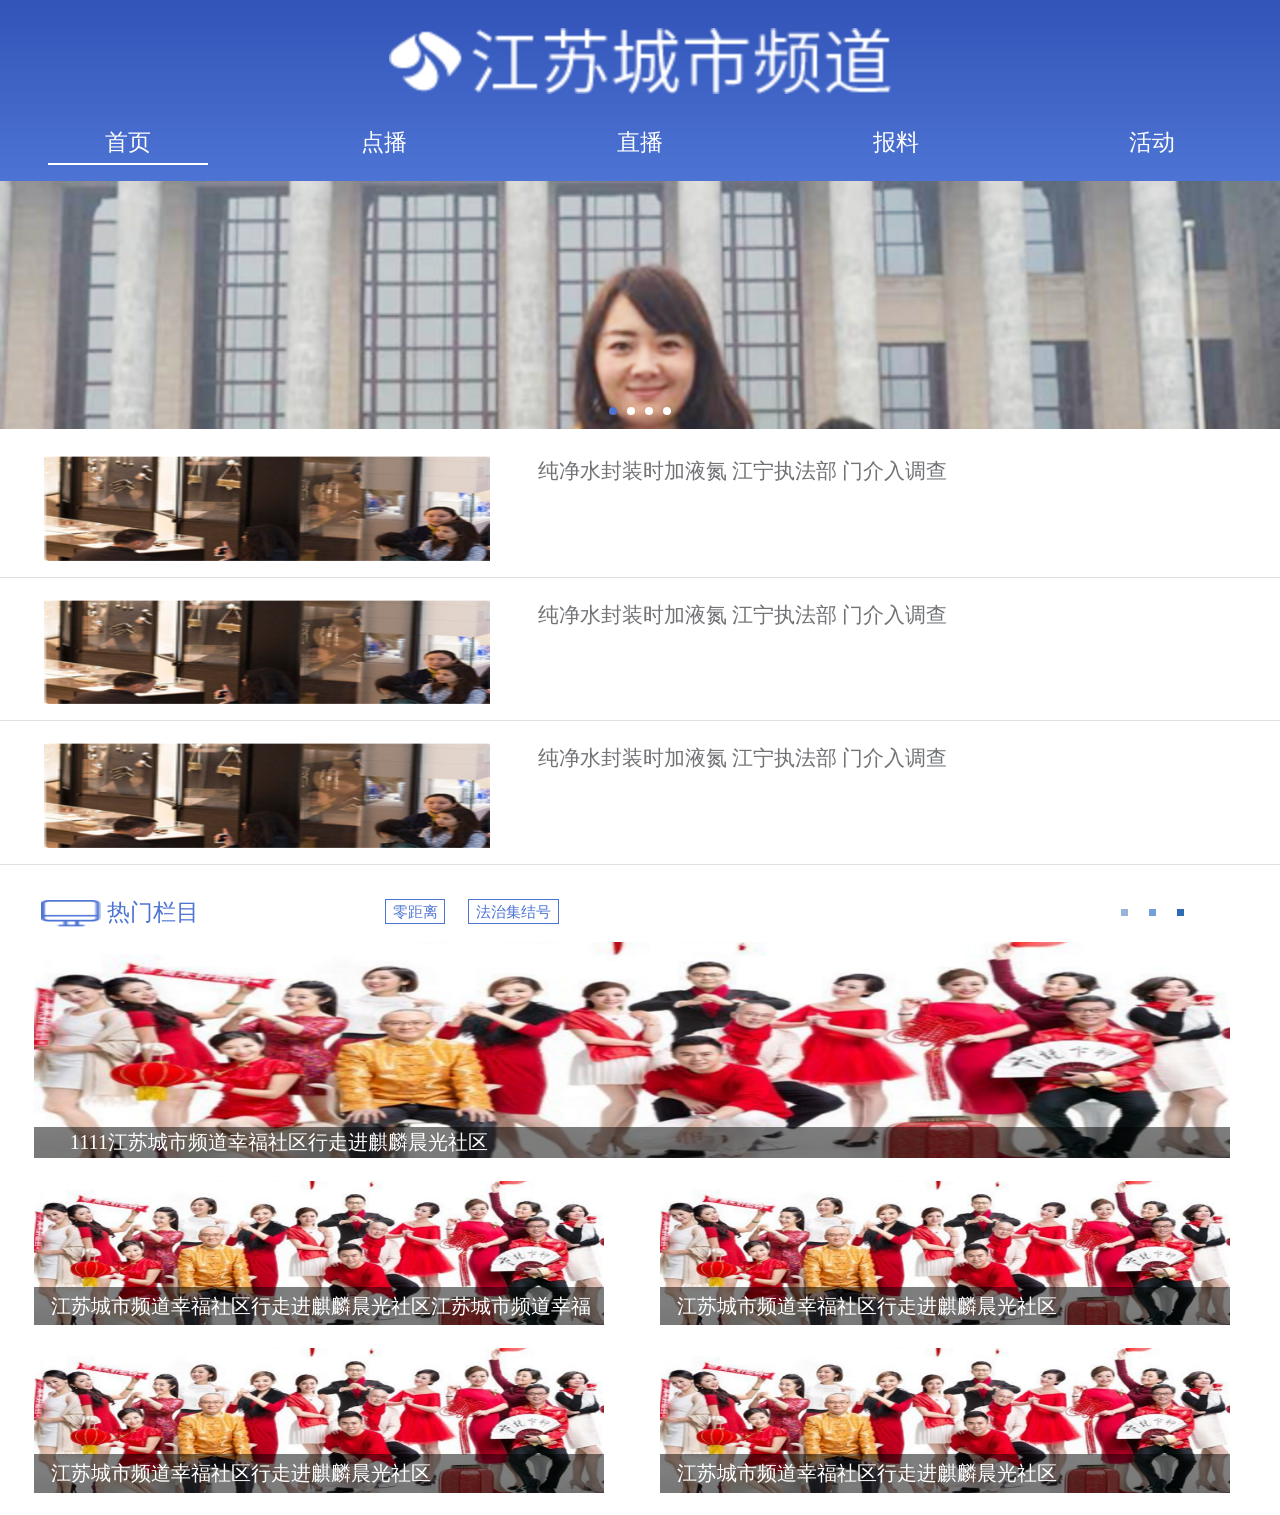
<file: CityNews.Api/CityNews/index.html>
<!DOCTYPE html>
<html lang="en">
<head>
    <meta charset="UTF-8">
    <meta name="viewport"
          content="width=device-width, initial-scale=1.0, user-scalable=0, minimum-scale=1.0, maximum-scale=1.0">
    <meta name="apple-mobile-web-app-capable" content="yes">
    <meta name="apple-mobile-web-app-status-bar-style" content="black">

    <link rel="stylesheet" href="css/swiper.min.css">
    <link rel="stylesheet" href="css/reset.css">
    <link rel="stylesheet" href="css/index.css">
    <title>Title</title>
</head>
<body>
    <header>
        <img src="images/header_title.png" alt="" class="imgBlock">
        <nav>
            <a href="index.html" class="navActive">首页</a>
            <a href="programs.html">点播</a>
            <a href="live.html">直播</a>
            <a href="provide.html">报料</a>
            <a href="action.html">活动</a>
        </nav>
    </header>
    <section id="content">
        <div class="swiper-container">
            <div class="swiper-wrapper">
                <div class="swiper-slide"><img src="images/img-test1.png" class="imgBlock" alt=""></div>
                <div class="swiper-slide"><img src="images/img-test1.png" class="imgBlock" alt=""></div>
                <div class="swiper-slide"><img src="images/img-test1.png" class="imgBlock" alt=""></div>
                <div class="swiper-slide"><img src="images/img-test1.png" class="imgBlock" alt=""></div>
            </div>
            <div class="swiper-pagination"></div>
        </div>
        <div class="mainList">
            <a href="">
                <dl>
                    <dt>
                        <img src="images/portrait-test.png" alt="" class="imgBlock100">
                    </dt>
                    <dd>
                        <h1>纯净水封装时加液氮 江宁执法部 门介入调查</h1>
                    </dd>
                </dl>
            </a>
            <a href="">
                <dl>
                    <dt>
                        <img src="images/portrait-test.png" alt="" class="imgBlock100">
                    </dt>
                    <dd>
                        <h1>纯净水封装时加液氮 江宁执法部 门介入调查</h1>
                    </dd>
                </dl>
            </a>
            <a href="">
                <dl>
                    <dt>
                        <img src="images/portrait-test.png" alt="" class="imgBlock100">
                    </dt>
                    <dd>
                        <h1>纯净水封装时加液氮 江宁执法部 门介入调查</h1>
                    </dd>
                </dl>
            </a>
        </div>
        <div id="hotChannels">
            <div class="header">
                <h1>
                    <img src="images/hotChannel_icon.png" alt="">
                    热门栏目
                </h1>
                <span id="distance0">零距离</span>
                <span id="lawSet">法治集结号</span>
                <a href="">
                    <div class="more">
                        <span></span>
                        <span></span>
                        <span></span>
                    </div>
                </a>
            </div>
            <div class="tab">
                <a href="">
                    <div class="new_per">
                        <img src="images/imgnew_big.png" class="imgBlock100" alt="">
                        <p>1111江苏城市频道幸福社区行走进麒麟晨光社区</p>
                    </div>
                </a>
                <a href="">
                    <div class="new_per">
                        <img src="images/imgnew_big.png" class="imgBlock100" alt="">
                        <p>江苏城市频道幸福社区行走进麒麟晨光社区江苏城市频道幸福社区行走进麒麟晨光社区</p>
                    </div>
                </a>
                <a href="">
                    <div class="new_per">
                        <img src="images/imgnew_big.png" class="imgBlock100" alt="">
                        <p>江苏城市频道幸福社区行走进麒麟晨光社区</p>
                    </div>
                </a>
                <a href="">
                    <div class="new_per">
                        <img src="images/imgnew_big.png" class="imgBlock100" alt="">
                        <p>江苏城市频道幸福社区行走进麒麟晨光社区</p>
                    </div>
                </a>
                <a href="">
                    <div class="new_per">
                        <img src="images/imgnew_big.png" class="imgBlock100" alt="">
                        <p>江苏城市频道幸福社区行走进麒麟晨光社区</p>
                    </div>
                </a>
            </div>
            <div class="tab" style="display:none;">
                <a href="">
                    <div class="new_per">
                        <img src="images/imgnew_big.png" class="imgBlock100" alt="">
                        <p>2222江苏城市频道幸福社区行走进麒麟晨光社区</p>
                    </div>
                </a>
                <a href="">
                    <div class="new_per">
                        <img src="images/imgnew_big.png" class="imgBlock100" alt="">
                        <p>江苏城市频道幸福社区行走进麒麟晨光社区</p>
                    </div>
                </a>
                <a href="">
                    <div class="new_per">
                        <img src="images/imgnew_big.png" class="imgBlock100" alt="">
                        <p>江苏城市频道幸福社区行走进麒麟晨光社区</p>
                    </div>
                </a>
                <a href="">
                    <div class="new_per">
                        <img src="images/imgnew_big.png" class="imgBlock100" alt="">
                        <p>江苏城市频道幸福社区行走进麒麟晨光社区</p>
                    </div>
                </a>
                <a href="">
                    <div class="new_per">
                        <img src="images/imgnew_big.png" class="imgBlock100" alt="">
                        <p>江苏城市频道幸福社区行走进麒麟晨光社区</p>
                    </div>
                </a>
            </div>
            <div class="tab" style="display:none;">
                <a href="">
                    <div class="new_per">
                        <img src="images/imgnew_big.png" class="imgBlock100" alt="">
                        <p>3333江苏城市频道幸福社区行走进麒麟晨光社区</p>
                    </div>
                </a>
                <a href="">
                    <div class="new_per">
                        <img src="images/imgnew_big.png" class="imgBlock100" alt="">
                        <p>江苏城市频道幸福社区行走进麒麟晨光社区</p>
                    </div>
                </a>
                <a href="">
                    <div class="new_per">
                        <img src="images/imgnew_big.png" class="imgBlock100" alt="">
                        <p>江苏城市频道幸福社区行走进麒麟晨光社区</p>
                    </div>
                </a>
                <a href="">
                    <div class="new_per">
                        <img src="images/imgnew_big.png" class="imgBlock100" alt="">
                        <p>江苏城市频道幸福社区行走进麒麟晨光社区</p>
                    </div>
                </a>
                <a href="">
                    <div class="new_per">
                        <img src="images/imgnew_big.png" class="imgBlock100" alt="">
                        <p>江苏城市频道幸福社区行走进麒麟晨光社区</p>
                    </div>
                </a>
            </div>

        </div>
    </section>
    <script src="js/jquery-2.1.4.min.js"></script>
    <script src="js/rem.js"></script>
    <script src="js/swiper.min.js"></script>
    <script src="js/index.js"></script>
</body>
</html>
</file>
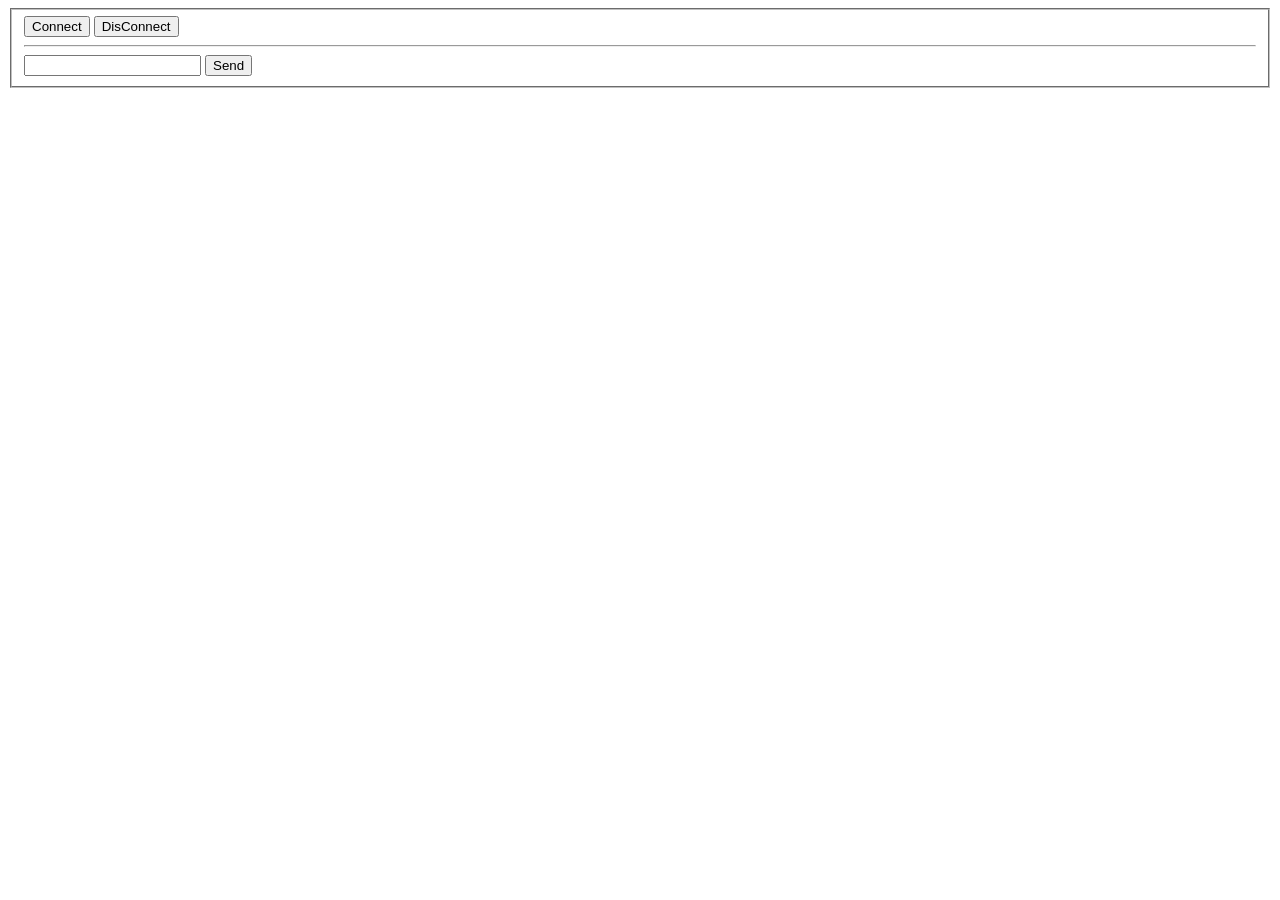
<file: CityNews.Api/HtmlPage1.html>
﻿<!DOCTYPE html>
<html>
<head>
<meta http-equiv="Content-Type" content="text/html; charset=utf-8"/>
    <title></title>
    <meta charset="utf-8"/>
    <script type="text/javascript" src="http://apps.bdimg.com/libs/jquery/2.1.1/jquery.min.js"></script>
</head>
<body>
    <script type="text/javascript">
    var ws;
    $(
        function () {
            $("#btnConnect").click(function () {
                $("#messageSpan").text("Connection...");
                ws = new WebSocket("ws://" + window.location.hostname +":"+window.location.port+ "/WSChat");
                ws.onopen = function () {
                    $("#messageSpan").text("Connected!");
                };
                ws.onmessage = function (result) {
                    $("#messageSpan").text(result.data);
                };
                ws.onerror = function (error) {
                    $("#messageSpan").text(error.data);
                };
                ws.onclose = function () {
                    $("#messageSpan").text("Disconnected!");
                };
            });
            $("#btnSend").click(function () {
                if (ws.readyState == WebSocket.OPEN) {
                    ws.send($("#txtInput").val());
                }
                else {
                    $("messageSpan").text("Connection is Closed!");
                }
            });
            $("#btnDisconnect").click(function () {
                ws.close();
            });
        }
    );
    </script>

    <fieldset>
        <input type="button" value="Connect" id="btnConnect" />
        <input type="button" value="DisConnect" id="btnDisConnect" />
        <hr />
        <input type="text" id="txtInput" />
        <input type="button" value="Send" id="btnSend" />
        <br />
        <span id="messageSpan" style="color:red;"></span>
    </fieldset>
</body>
</html>
</file>
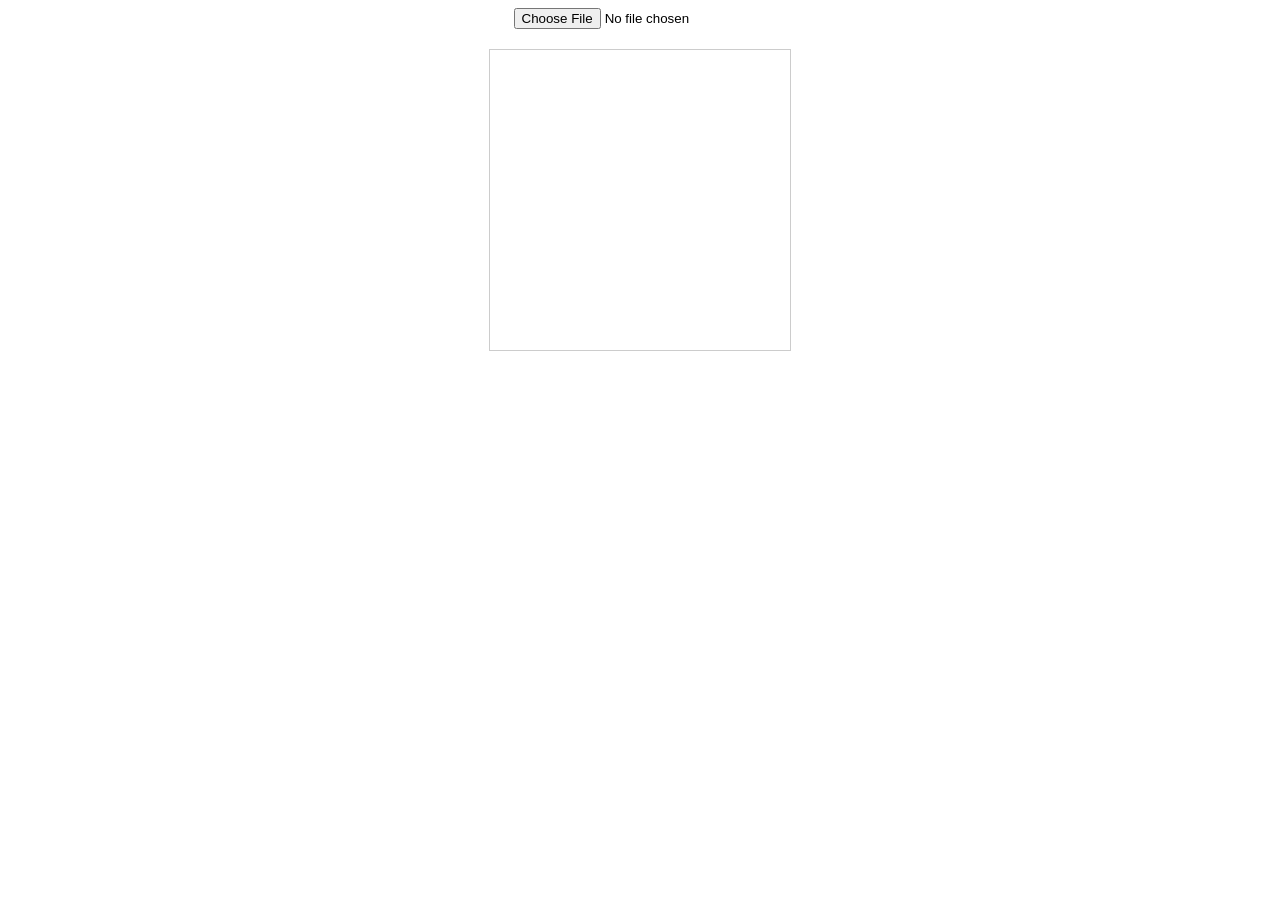
<file: CityNews.Api/CityNews/demo.html>
<!DOCTYPE html>
<html>
<head>
    <title>HTML5 Crop Image</title>
    <style type="text/css">
        body{text-align:center;}
        #label{border:1px solid #ccc;background-color:#fff;text-align:center;height:300px; width:300px;margin:20px auto;position:relative;}
        #get_image{position:absolute;}
        #edit_pic{position:absolute;display:none;background:#000;}
        #cover_box{position: absolute;z-index: 9999;display:none;top:0px;left:0px;}
        #show_edit{margin: 0 auto;display:inline-block;}
        .show_pic{height:100px;width:100px;border:2px solid #000;overflow:hidden;margin:0 auto;display:inline-block; margin-right:.25rem; margin-bottom:.25rem; }
        .show_pic img{width: 100%}
    </style>
    <script src="js/jquery-2.1.4.min.js"></script>
</head>
<body>
<input type="file" name="file" id="post_file">
    <div id="label">
    <canvas id="get_image"></canvas>
    <p>
        <canvas id="cover_box"></canvas>
        <canvas id="edit_pic"></canvas>
    </p>
</div>
<p id="fuckyou">
    <!--<span id="show_edit"></span>-->
</p>
<script>
    var postFile = {
        init: function() {
            var t = this;
            t.regional = document.getElementById('label');
            t.getImage = document.getElementById('get_image');
            t.editPic = document.getElementById('edit_pic');
//            t.editBox = document.getElementById('cover_box');
            t.px = 0;
            t.py = 0;
            t.sx = 15;    //距离左边的距离
            t.sy = 15;    //距离右边的距离
            t.sHeight = 0;    //裁切的宽
            t.sWidth = 0;    //裁切的高
            document.getElementById('post_file').addEventListener("change", t.handleFiles, false);
        },
        handleFiles: function() {
            var fileList = this.files[0];
            var oFReader = new FileReader();
//            console.log(fileList)
            var checkVdieo = fileList.name.substring(fileList.name.length -1);  //检测是否是图片
//            console.log(checkVdieo)
            if(checkVdieo == "g"){
                oFReader.readAsDataURL(fileList);
                oFReader.onload = function (oFREvent) {
                    postFile.paintImage(oFREvent.target.result);
                };
            }else{
                alert("fuck")
            }

        },
        paintImage: function(url) {
            var t = this;
            var createCanvas = t.getImage.getContext("2d");
            var img = new Image();
            img.src = url;

            img.onload = function(){
                if ( img.width < t.regional.offsetWidth && img.height < t.regional.offsetHeight) {
                    t.imgWidth = img.width;
                    t.imgHeight = img.height;

                } else {
                    var pWidth = img.width / (img.height / t.regional.offsetHeight);
                    var pHeight = img.height / (img.width / t.regional.offsetWidth);
                    t.imgWidth = img.width > img.height ? t.regional.offsetWidth : pWidth;
                    t.imgHeight = img.height > img.width ? t.regional.offsetHeight : pHeight;
                }
                t.px = (t.regional.offsetWidth - t.imgWidth) / 2 + 'px';
                t.py = (t.regional.offsetHeight - t.imgHeight) / 2 + 'px';
                var imgc = t.imgWidth/ t.imgHeight;
                if(imgc>1){
                    t.sHeight = t.imgHeight;
                    t.sWidth = t.imgHeight;
                    t.fx = (t.imgWidth - t.sWidth)/2;
                    t.fy = 0;
                }else {
                    t.sHeight = t.imgWidth;
                    t.sWidth = t.imgWidth;
                    t.fx = 0;
                    t.fy = (t.imgHeight - t.sHeight)/2;
                }

//                console.log(t.sHeight)
//                console.log(t.sWidth)
//                t.fx = (t.imgWidth-t.sWidth)/2;
//                t.fy =  (t.imgHeight-t.sHeight)/2;

                t.getImage.height = t.imgHeight;
                t.getImage.width = t.imgWidth;
                t.getImage.style.left = t.px;
                t.getImage.style.top = t.py;

                createCanvas.drawImage(img,0,0,t.imgWidth,t.imgHeight);
                t.imgUrl = t.getImage.toDataURL();
//                document.getElementById('save_button').onclick = function() {
                    t.editPic.height = t.sHeight;
                    t.editPic.width = t.sWidth;
                    var ctx = t.editPic.getContext('2d');
                    var images = new Image();
                    images.src = t.imgUrl;

//                if(t.imgHeight < t.sHeight+t.fy){
//                    t.fy = (t.imgHeight-t.sHeight*1.1)
//                }
                    images.onload = function(){
                        ctx.drawImage(images,t.fx, t.fy, t.sHeight, t.sWidth, 0, 0, t.sHeight, t.sWidth);
                        var $data = t.editPic.toDataURL().split(",")[1];
                        $data =window.atob($data);
                        var ia = new Uint8Array($data.length);
                        for(var i = 0;i<$data.length;i++){
                            ia[i] = $data.charCodeAt(i)
                        }
                        var blob = new Blob([ia],{type:"image/png"});
                        var fd = new FormData();
                        fd.append("file",blob);

                        console.log(fd)
                        console.log(blob)
                        $.ajax({
                            type:"post",
                            url:"http://city.hd.jstv.com/CityNewsApi/Upload",
                            data:t.editPic.toDataURL(),
                            success:function (data) {
                                console.log(data)
                            }
                        });
                        var $img = $("<span class='show_pic'><img src=" + t.editPic.toDataURL() +" /></span>")
//                        $("#fuckyou").append($img);
                        $('#picker').before($img);
//                        document.getElementById('show_pic').getElementsByTagName('img')[0].src = t.editPic.toDataURL();
                    };

//                }

//                t.cutImage();
//                t.drag();
            };
        },
//        cutImage: function() {
//            var t = this;
//
//            //绘制遮罩层：
//            t.editBox.height = t.imgHeight;
//            t.editBox.width = t.imgWidth;
//            t.editBox.style.display = 'block';
//            t.editBox.style.left = t.px;
//            t.editBox.style.top = t.py;
//
//            var cover = t.editBox.getContext("2d");
//            cover.fillStyle = "rgba(0, 0, 0, 0.5)";
//            cover.fillRect (0,0, t.imgWidth, t.imgHeight);
//            cover.clearRect(t.sx, t.sy, t.sHeight, t.sWidth);
//
//            //预览图片
//
//            document.getElementById('show_edit').style.background = 'url(' + t.imgUrl + ')' + -t.sx + 'px ' + -t.sy + 'px no-repeat';
//            document.getElementById('show_edit').style.height = t.sHeight + 'px';
//            document.getElementById('show_edit').style.width = t.sWidth + 'px';
//            document.getElementById('save_button').onclick = function() {
//                t.editPic.height = t.sHeight;
//                t.editPic.width = t.sWidth;
//                var ctx = t.editPic.getContext('2d');
//                var images = new Image();
//                images.src = t.imgUrl;
//
////                if(t.imgHeight < t.sHeight+t.fy){
////                    t.fy = (t.imgHeight-t.sHeight*1.1)
////                }
//                images.onload = function(){
//                    ctx.drawImage(images,t.fx, t.fy, t.sHeight, t.sWidth, 0, 0, t.sHeight, t.sWidth);
//                    document.getElementById('show_pic').getElementsByTagName('img')[0].src = t.editPic.toDataURL();
//                }
//
//            }
//        },
//
//        drag: function() {
//            var t = this;
//            var draging = false;
//            var startX = 0;
//            var startY = 0;
//
//            document.getElementById('cover_box').onmousemove = function(e) {
//                var pageX = e.pageX - ( t.regional.offsetLeft + this.offsetLeft );
//                var pageY = e.pageY - ( t.regional.offsetTop + this.offsetTop );
//
//                if ( pageX > t.sx && pageX < t.sx + t.sWidth && pageY > t.sy && pageY < t.sy + t.sHeight ) {
//                    this.style.cursor = 'move';
//
//                    this.onmousedown = function(){
//                        draging = true;
//
//                        t.ex = t.sx;
//                        t.ey = t.sy;
//
//                        startX = e.pageX - ( t.regional.offsetLeft + this.offsetLeft );
//                        startY = e.pageY - ( t.regional.offsetTop + this.offsetTop );
//
//                    }
//                    window.onmouseup = function() {
//                        draging = false;
//                    }
//
//                    if (draging) {
//
//                        if ( t.ex + (pageX - startX) < 0 ) {
//                            t.sx = 0;
//                        } else if ( t.ex + (pageX - startX) + t.sWidth > t.imgWidth) {
//                            t.sx = t.imgWidth - t.sWidth;
//                        } else {
//                            t.sx = t.ex + (pageX - startX);
//                        };
//
//                        if (t.ey + (pageY - startY) < 0) {
//                            t.sy = 0;
//                        } else if ( t.ey + (pageY - startY) + t.sHeight > t.imgHeight ) {
//                            t.sy = t.imgHeight - t.sHeight;
//                        } else {
//                            t.sy = t.ey + (pageY - startY);
//                        }
//
//                        t.cutImage();
//                    }
//                } else{
//                    this.style.cursor = 'auto';
//                }
//            };
//
//
//        }
    }

    postFile.init();
</script>
</body>
</html>
</body>
</html>
</file>
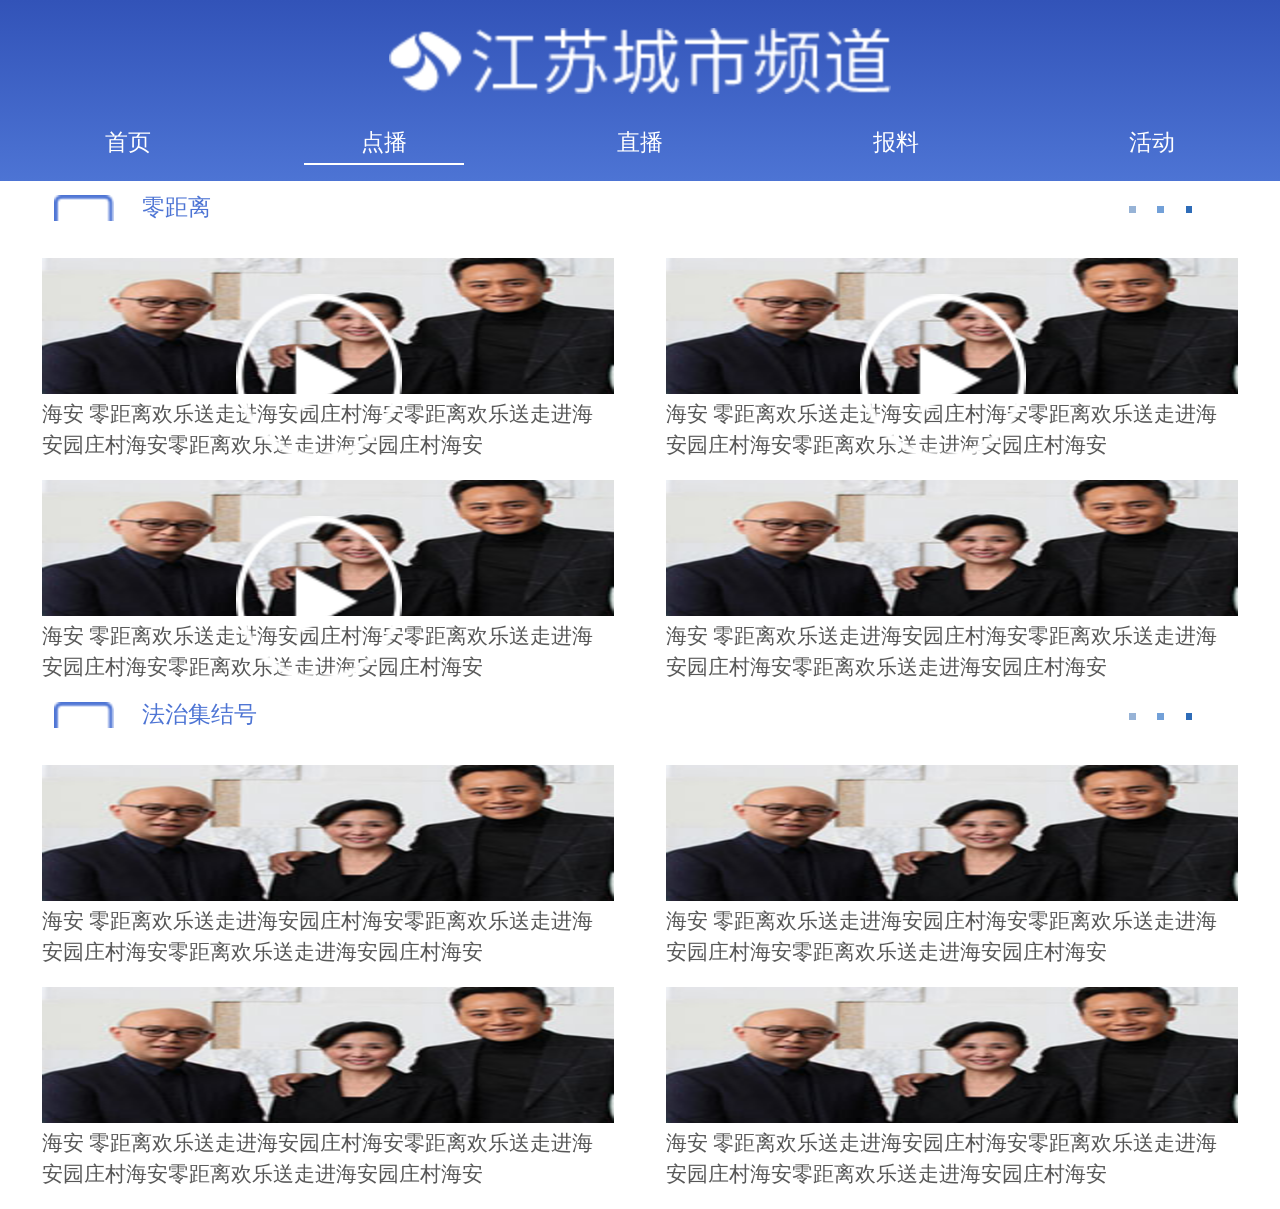
<file: CityNews.Api/CityNews/programs.html>
<!DOCTYPE html>
<html lang="en">
<head>
    <meta charset="UTF-8">
    <meta name="viewport"
          content="width=device-width, initial-scale=1.0, user-scalable=0, minimum-scale=1.0, maximum-scale=1.0">
    <meta name="apple-mobile-web-app-capable" content="yes">
    <meta name="apple-mobile-web-app-status-bar-style" content="black">
    <link rel="stylesheet" href="css/swiper.min.css">
    <link rel="stylesheet" href="css/reset.css">
    <link rel="stylesheet" href="css/programs.css">
    <title>Title</title>
</head>
<body>
<header>
    <img src="images/header_title.png" alt="" class="imgBlock">
    <nav>
        <a href="index.html">首页</a>
        <a href="programs.html" class="navActive">点播</a>
        <a href="live.html">直播</a>
        <a href="provide.html">报料</a>
        <a href="action.html">活动</a>
    </nav>
</header>
<section id="content">
    <div class="wrap">
        <div id="distance0" class="module">
            <div class="header">
                <h1><img src="images/hotChannel_icon.png" alt="">零距离</h1>
                <a href="">
                    <div class="more">
                        <span></span>
                        <span></span>
                        <span></span>
                    </div>
                </a>
            </div>
            <div class="item_wrap">
                <a href="">
                    <div class="item videoItem">
                        <div class="itemimg_wrap">
                            <img src="images/img-programs.png" alt="" class="imgBlock100">
                            <img src="images/play-btn.png" alt="" class="play-btn">
                        </div>
                        <p>海安 零距离欢乐送走进海安园庄村海安零距离欢乐送走进海安园庄村海安零距离欢乐送走进海安园庄村海安 </p>
                    </div>
                </a>
                <a href="">
                    <div class="item videoItem">
                        <div class="itemimg_wrap">
                            <img src="images/img-programs.png" alt="" class="imgBlock100">
                            <img src="images/play-btn.png" alt="" class="play-btn">
                        </div>
                        <p>海安 零距离欢乐送走进海安园庄村海安零距离欢乐送走进海安园庄村海安零距离欢乐送走进海安园庄村海安 </p>
                    </div>
                </a>
                <a href="">
                    <div class="item videoItem">
                        <div class="itemimg_wrap">
                            <img src="images/img-programs.png" alt="" class="imgBlock100">
                            <img src="images/play-btn.png" alt="" class="play-btn">
                        </div>
                        <p>海安 零距离欢乐送走进海安园庄村海安零距离欢乐送走进海安园庄村海安零距离欢乐送走进海安园庄村海安 </p>
                    </div>
                </a>
                <a href="">
                    <div class="item">
                        <div class="itemimg_wrap">
                            <img src="images/img-programs.png" alt="" class="imgBlock100">
                            <img src="images/play-btn.png" alt="" class="play-btn">
                        </div>
                        <p>海安 零距离欢乐送走进海安园庄村海安零距离欢乐送走进海安园庄村海安零距离欢乐送走进海安园庄村海安 </p>
                    </div>
                </a>
            </div>
        </div>
        <div id="lawSet" class="module">
            <div class="header">
                <h1><img src="images/hotChannel_icon.png" alt="">法治集结号</h1>
                <a href="">
                    <div class="more">
                        <span></span>
                        <span></span>
                        <span></span>
                    </div>
                </a>
            </div>
            <div class="item_wrap">
                <a href="">
                    <div class="item">
                        <div class="itemimg_wrap">
                            <img src="images/img-programs.png" alt="" class="imgBlock100">
                            <img src="images/play-btn.png" alt="" class="play-btn">
                        </div>
                        <p>海安 零距离欢乐送走进海安园庄村海安零距离欢乐送走进海安园庄村海安零距离欢乐送走进海安园庄村海安 </p>
                    </div>
                </a>
                <a href="">
                    <div class="item">
                        <div class="itemimg_wrap">
                            <img src="images/img-programs.png" alt="" class="imgBlock100">
                            <img src="images/play-btn.png" alt="" class="play-btn">
                        </div>
                        <p>海安 零距离欢乐送走进海安园庄村海安零距离欢乐送走进海安园庄村海安零距离欢乐送走进海安园庄村海安 </p>
                    </div>
                </a>
                <a href="">
                    <div class="item">
                        <div class="itemimg_wrap">
                            <img src="images/img-programs.png" alt="" class="imgBlock100">
                            <img src="images/play-btn.png" alt="" class="play-btn">
                        </div>
                        <p>海安 零距离欢乐送走进海安园庄村海安零距离欢乐送走进海安园庄村海安零距离欢乐送走进海安园庄村海安 </p>
                    </div>
                </a>
                <a href="">
                    <div class="item">
                        <div class="itemimg_wrap">
                            <img src="images/img-programs.png" alt="" class="imgBlock100">
                            <img src="images/play-btn.png" alt="" class="play-btn">
                        </div>
                        <p>海安 零距离欢乐送走进海安园庄村海安零距离欢乐送走进海安园庄村海安零距离欢乐送走进海安园庄村海安 </p>
                    </div>
                </a>

            </div>
        </div>
    </div>

</section>
<script src="js/jquery-2.1.4.min.js"></script>
<script src="js/rem.js"></script>
<script src="js/swiper.min.js"></script>
<script src="js/index.js"></script>
</body>
</html>
</file>
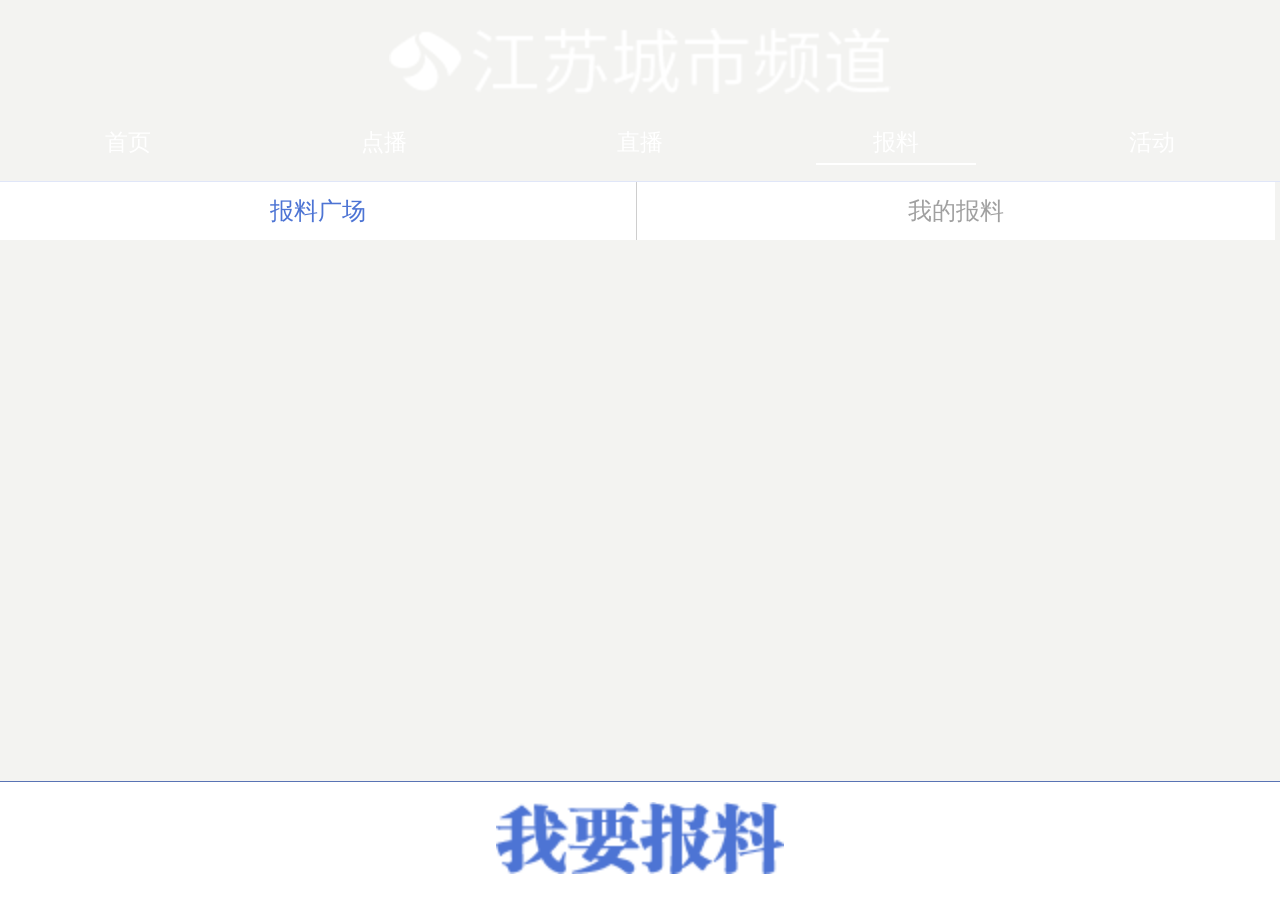
<file: CityNews.Api/CityNews/provide.html>
﻿<!DOCTYPE html>
<html lang="en">
<head>
    <meta charset="UTF-8">
    <meta name="viewport"
          content="width=device-width, initial-scale=1.0, user-scalable=0, minimum-scale=1.0, maximum-scale=1.0">
    <meta name="apple-mobile-web-app-capable" content="yes">
    <meta name="apple-mobile-web-app-status-bar-style" content="black">
    <title>江苏城市频道微网站</title>
    <link rel="stylesheet" href="css/reset.css">
    <link rel="stylesheet" href="css/provide.css">
    <link rel="stylesheet" href="css/swiper.min.css">
    <style>
    </style>
</head>
<body>
<header>
    <img src="images/header_title.png" alt="" class="imgBlock">
    <nav>
        <a href="http://tv.jstv.com/city/wap_index.shtml">首页</a>
        <a href="http://tv.jstv.com/city/m/wap_db.shtml">点播</a>
        <a href="http://tv.jstv.com/city/n/wap_live.shtml">直播</a>
        <a href="provide.html" class="navActive">报料</a>
        <a href="action.html">活动</a>
    </nav>
</header>
<div id="content">
    <div id="tab-btns">
        <a href="javascript:void(0)" id="provide" class="curTab">报料广场</a>
        <a href="javascript:void(0)" id="myProvide">我的报料</a>
    </div>
    <div id="provide_content">
<!--
        <div class="provide_list">
            <div class="list_first">
                <h1>纯净水封装时加液氮江宁执法查</h1>
                <div class="list_first_imgs">
                    <li style="background: url('images/provide_img.png') no-repeat center center;/*background-size:6rem auto*/"></li>
                    &lt;!&ndash;<img src="images/provide_img.png" alt="">&ndash;&gt;
                    &lt;!&ndash;<img src="images/provide_img.png" alt="">&ndash;&gt;
                    &lt;!&ndash;<img src="images/provide_img.png" alt="">&ndash;&gt;
                </div>
                <p>
                    由东盟10个成员国和美国由东盟10个成员国和美国由东盟10个成员国和美国由东盟10个成员国和美国由东盟10个成员国和美国由东盟10个成员国和美国由东盟10个成员国和美国由东盟10个成员国和美国、印度等6家举行的联合军事演习</p>
                <span>2015年03月18日</span>
            </div>
        </div>
-->
    </div>
    <div id="myProvide_content" style="display:none;">
        <div class="item_group check_item_group">
            <input type="tel" name="tel" placeholder="请输入手机号"/>
            <input type="text" name="ID" placeholder="请输入报料ID"/>
            <button id="checkout">查询我的报料</button>
        </div>
    </div>
    <div id="iwantprovide_content" style="display:none;">
        <div class="item_group item_group_war">
            <input type="text" name="tel" maxlength="24" placeholder="一句话描述您要报料的事件(24字以内)"/>
            <input type="tel" name="tel" placeholder="输入您的手机号"/>
            <textarea placeholder="输入报料内容"></textarea>
            <div id="fuckyou">
                <input type="file" name="file" id="post_file">
                <p>选择图片文件</p>
            </div>
            <button id="submit">上传发布报料信息</button>
        </div>
    </div>
    <div id="checkout_result" style="display:none;">
        <h1><img src="images/search_icon.png" alt="">报料结果查询系统</h1>
        <div class="checkout_result_wrap">
            <div class="result_wrap_tab"><span>报料ID</span><span>处理进度</span></div>
        </div>
    </div>
    <div class="swiper-container">
        <div class="swiper-wrapper">
            <!--<div class="swiper-slide"><img src="" alt=""></div>-->
            <!--<div class="swiper-slide"><img src="" alt=""></div>-->
            <!--<div class="swiper-slide"><img src="" alt=""></div>-->
        </div>
        <!-- 如果需要分页器 -->
        <div class="swiper-pagination"></div>
    </div>
</div>
<div id="i_want_provide">
    <img src="images/i_want_provide.png" alt="">
</div>
<div id="sucLayer" style="display:none;">
    <h1>报料成功！</h1>
    <span>您的报料ID是312312331</span>
    <button id="copyInfo">好的</button>
</div>
<!--<div id="poi">-->
<!--<div id="label">-->
<!--<canvas id="get_image"></canvas>-->
<!--<p>-->
<!--<canvas id="cover_box"></canvas>-->
<!--<canvas id="edit_pic"></canvas>-->
<!--</p>-->
<!--</div>-->
<!--</div>-->
<script src="js/jquery-2.1.4.min.js"></script>
<script src="js/rem.js"></script>
<script src="js/provider.js"></script>
<script src="js/swiper.min.js"></script>

<script>
    $(function () {

    })
</script>
</body>
</html>
</file>
<file: CityNews.Api/CityNews/css/index.css>
/*body{font-family:"微软雅黑";max-width:640px;margin:0 auto;}*/
.imgBlock{width:100%;height:auto;display:block;}
.swiper-pagination{-webkit-transition:0s;transition:0s;}
.imgBlock100{width:100%;height:100%;display:block;}
a:link,a:visited,a:hover,a:active{text-decoration:none;}
ul{list-style: none;}
ul{list-style-type: none;}
header{background:-webkit-linear-gradient(top,#3253b8,#4d74d4);overflow:hidden;}
header>img.imgBlock{width:39.21875%;margin:0.825rem auto;}
nav{margin-bottom:0.475rem;overflow:hidden;}
nav>a{float:left;width:12.5%;margin:0 3.75%;color:#fff;font-size:0.675rem;height:1.225rem;line-height:1.225rem;text-align:center; box-sizing: content-box;}
.navActive{border-bottom:2px solid #fff;}
.swiper-container{width:100%;height:7.35rem;}
.swiper-pagination-bullet{background-color:#fff;opacity:1;}
.swiper-pagination-bullet-active{background-color:#4d74d4;opacity:1;}
.mainList{padding-top:0.15rem;}
.mainList dl{width:100%;overflow:hidden;height:3.1rem;padding-top:0.65rem;padding-bottom:0.475rem;border-bottom:1px solid #e0e0de;box-sizing:content-box;}
.mainList dl>dt{width:34.84%;float:left;height:100%;margin-left:3.43%;}
.mainList dl>dd{margin-left:42%;height:100%;}
.mainList dl>dd>h1{width:92%;color:#707275;font-size:0.625rem;line-height:0.9rem;max-height:1.8rem;overflow:hidden;}
#hotChannels{width:93.43%;margin-left:2.65%;margin-top:0.95rem;}
#hotChannels .header{width:100%;overflow:hidden;height:0.895rem;line-height:0.895rem;margin-bottom:0.45rem;}
#hotChannels .header h1{float:left;width:26.42%;font-size:0.685rem;color:#4d74d4;height:100%;line-height:0.895rem;margin-left:0.625%;}
#hotChannels h1>img{width:18.98%;height:90%;display:inline;vertical-align: bottom;}
#hotChannels .header>span{/*float:left;*/display:inline;color:#4d74d4;font-size:0.45rem;border:1px solid #4d74d4;/*margin-top:0.0125rem;height:0.75rem;line-height:0.75rem;*/padding:0.1rem 0.2rem;}
#distance0{margin-left:2.3%;margin-right:1.67%;}
.more{float:right;height:100%;width:10%;}
.more>span{width:0.2rem;height:0.2rem;float:left;margin:0.3475rem 9% 0 9%;}
.more>span:nth-of-type(1){background-color:#97b3d6;}
.more>span:nth-of-type(2){background-color:#72a0d8;}
.more>span:nth-of-type(3){background-color:#2e6cb8;}
.tab .new_per{float:left;width:47.65%;height:4.275rem;margin-bottom:0.675rem;}
.tab>a:nth-of-type(2n+1) .new_per{float:right}
.tab .new_per p{width:100%;height:1.15rem;line-height:1.15rem;color:#fff;background:rgba(0,0,0,0.5);font-size:0.6rem;position:absolute;bottom:0;left:0;padding-left:3%;}

.tab>a:nth-of-type(1) .new_per{width:100%;height:6.4rem;}
.new_per{position:relative;}
.tab>a:nth-of-type(1) .new_per p{height:0.925rem;line-height:0.925rem;}
</file>
<file: CityNews.Api/CityNews/css/programs.css>
body{font-family:"微软雅黑";}
.imgBlock{width:100%;height:auto;display:block;}
.imgBlock100{width:100%;height:100%;display:block;}
a:link,a:visited,a:hover,a:active{text-decoration:none;}
header{background:-webkit-linear-gradient(top,#3253b8,#4d74d4);overflow:hidden;}
header>img.imgBlock{width:39.21875%;margin:0.825rem auto;}
nav{margin-bottom:0.475rem;overflow:hidden;}
nav>a{float:left;width:12.5%;margin:0 3.75%;color:#fff;font-size:0.675rem;height:1.225rem;line-height:1.225rem;text-align:center; box-sizing: content-box;}
.navActive{border-bottom:2px solid #fff;}
.wrap{width:93.4375%;margin:0 auto;padding-top:0.4rem;}
#content .header{width:100%;overflow:hidden;height:0.775rem;}
#content .header h1{width:28.76%;font-size:0.675rem;color:#4d74d4;height:0.775rem;line-height:0.775rem;float:left;}
#content .header h1>img{float:left;width:17.44%;height:auto;margin-left:3.4%;margin-right:8.13%;}
.more{float:right;height:100%;width:10%;}
.more>span{width:0.2rem;height:0.2rem;float:left;margin:0.3475rem 9% 0 9%;}
.more>span:nth-of-type(1){background-color:#97b3d6;}
.more>span:nth-of-type(2){background-color:#72a0d8;}
.more>span:nth-of-type(3){background-color:#2e6cb8;}
.item_wrap{margin-top:1.1rem;}
.item{width:47.82%;float:left;margin-bottom:0.7rem;}
/*.item img{width:100%;display:block;height:4.025rem;}*/
.item>p{width:100%;height:1.85rem;line-height:0.925rem;margin:0;font-size:0.625rem;color:#575757;overflow:hidden;padding:0.15rem 0;}
.itemimg_wrap{width:100%;position:relative;height:4.025rem;}
.item_wrap>a:nth-of-type(2n)>.item{float:right;}
.play-btn{width:29%;position:absolute;left:33.9%;top:26.7%;display:none;}
.videoItem .play-btn{display:block;}
</file>
<file: CityNews.Api/CityNews/css/provide.css>
body{background-color:#f3f3f1;font-family:"微软雅黑";}
.imgBlock{width:100%;height:auto;display:block;}
.swiper-pagination{-webkit-transition:0s;transition:0s;}
.imgBlock100{width:100%;height:100%;display:block;}
a:link,a:visited,a:hover,a:active{text-decoration:none;}
/*ul{list-style: none;}
li{list-style-type: none;}*/
/*header{background:-webkit-linear-gradient(top,#3253b8,#4d74d4);overflow:hidden;}*/
header{background:url(http://static.jstv.com/ui/wap/jscs/images/topbg.jpg) no-repeat 0 0; background-size:100% 100%; overflow:hidden;}
header>img.imgBlock{width:39.21875%;margin:0.825rem auto;}
nav{margin-bottom:0.475rem;overflow:hidden;}
nav>a{float:left;width:12.5%;margin:0 3.75%;color:#fff;font-size:0.675rem;height:1.225rem;line-height:1.225rem;text-align:center; box-sizing: content-box;}
.navActive{border-bottom:2px solid #fff;}
#tab-btns{width:100%;border-top:1px solid #e0e6f8;height:1.75rem;}
#tab-btns>a{float:left;width:49.8%;height:100%;line-height:1.75rem;text-align:center;font-size:0.7rem;color:#a0a0a0;background-color:#fff;  }
#tab-btns>a:nth-of-type(1){border-right:1px solid #cecece;}
#provide_content{width:100%;overflow:hidden;padding-bottom:2.3rem}
#provide_content dl{width:100%;height:4.825rem;margin:0;padding:0;margin-top:0.35rem;background-color:#fff;overflow:hidden;padding-left:5.625%;border-bottom:1px solid #e1e1df;}
#provide_content dl>dt{width:34.84%;height:3.675rem;float:left;margin-top:0.45rem;margin-right:5.625%;}
#provide_content dl>dd{height:3.675rem;margin-top:0.45rem;overflow:hidden;}
.dd_wrap{width:91%;}
.dd_wrap>h1{margin-top:0.175rem;height:0.95rem;line-height:0.95rem;overflow:hidden;white-space: nowrap;font-size:0.65rem;color:#707275;}
.dd_wrap>p{line-height:0.9rem;color:#c0c0c0;font-size:0.5rem;height:1.8rem;overflow:hidden;}
.dd_wrap>span{color:#747d81;font-size:0.5rem;margin-top:0.1rem;display:inline-block;}
#tab-btns .curTab{color:#4d74d4;}
.provide_list{margin-top:0.375rem;background-color:#fff;}
.list_first{width:89.21%;margin-left:5.625%;padding-top:0.225rem;padding-bottom:0.625rem;}
.list_first>h1{height:1.45rem;line-height:1.45rem;color:#707275;font-size:0.65rem;}
.list_first_imgs{width:100%;height:auto;overflow:hidden; margin-bottom:.2rem;}
.list_first_imgs> li{width:31.52%;display:block;height:2.975rem;float:left; margin-bottom:.3rem;/*transition: all .5s 0s linear;*/}
.list_first_imgs> li:nth-of-type(2),.list_first_imgs > li:nth-of-type(5){margin:0 2.45%;}
.list_first>p{height:1.125rem;line-height:1.125rem;overflow:hidden;font-size:0.55rem;white-space: nowrap;color:#a8a8a8;}
.list_first>span{color:#747d81;font-size:0.55rem;}
.provide_list ul{width:100%;border-top:1px solid #e2e2e0;}
.provide_list ul>li{width:100%;border-bottom:1px solid #d7d7d6;height:1.4rem;line-height:1.4rem;font-size:0.55rem;padding-left:5.625%;padding-right:5.625%;overflow:hidden;white-space: nowrap;color:#707275;list-style-type: circle;}
.provide_list ul>li>p{width:100%;overflow:hidden;line-height:1.4rem;}
#i_want_provide{width:100%;position:fixed;left:0;bottom:0;border-top:1px solid #5973b4;background-color:#fff;}
#i_want_provide>img{width:22.5%;display:block;height:auto;margin:0 auto;padding:0.6rem 0 0.775rem 0;}
#myProvide_content{width:100%;overflow:hidden;}
#checkout{display:block;margin:0 auto;margin-top:1.25rem;width:45.15625%;height:1.8rem;line-height:1.8rem;color:#fff;text-align:center;background-color:#5d81d7;padding:0;border:none;outline:none;border-radius:5px;font-size:0.675rem;}
#iwantprovide_content{width:100%;overflow:hidden;}
.item_group{width:90.9375%;margin:0 auto;margin-top:1.025rem;overflow:hidden;}
.item_group>input[name=tel],.item_group>input[name=ID]{width:100%;border:1px solid #d5d1c8;border-radius:5px;width:100%;display:block;height:1.9rem;padding-left:3%;margin-bottom:0.5rem;}
#iwantprovide_content .item_group>textarea{width:100%;border:1px solid #d5d1c8;border-radius:5px;height:7.425rem; resize: none;padding-left:3%;padding-top:0.625rem;margin-bottom:0.8rem;}
#files_wrap{width:100%;height:2rem;overflow:hidden;}
#files_wrap div{width:2rem;height:2rem;border:1px solid #000;float:left;margin-right:3%;overflow:hidden;}
#files_wrap div>img{width:100%;height:100%;display:block;}
#iwantprovide_content .item_group input[name=file]{text-indent:1000em;width:2.66rem;height:2.66rem;/*float:left;*/margin:0 auto;display:block;background:url("../images/file-upload-bg.png") no-repeat;background-size:100% 100%;color:transparent;border-radius:0;}

#iwantprovide_content .item_group p{width:100%;height:1.375rem;line-height:1.375rem;color:#9f9f9f;font-size:0.6rem;text-align:center;}
#submit{display:block;margin:0 auto;margin-top:0.2rem;width:45.3125%;height:1.75rem;line-height:1.75rem;color:#fff;text-align:center;background-color:#5d81d7;padding:0;border:none;outline:none;border-radius:5px;font-size:0.675rem;}
#sucLayer{position:fixed;left:50%;top:50%;width:9.95rem;height:8rem;margin-left:-4.975rem;margin-top:-4rem;background-color:#fff;border:1px solid #a8b5e0;}
#sucLayer>h1{font-size:1.275rem;color:#4d74d4;text-align:center;font-weight:bold;margin-top:0.7rem;height:2.625rem;line-height:2.625rem;}
#sucLayer>span{display:inline-block;width:100%;color:#4d74d4;text-align:center;font-size:0.575rem;}
#copyInfo{width:72.86%;margin:0 auto;display:block;height:1.8rem;line-height:1.8rem;background-color:#5d80d7;border:none;outline:none;margin-top:0.775rem;color:#fff;font-size:0.675rem;border-radius:5px;}
input,textarea{
     -webkit-appearance: none;
 }
#checkout_result{width:100%;text-align:center;}
#checkout_result>h1{color:#4d74d4;font-size:0.65rem;height:2.125rem;line-height:2.125rem;background-color:transparent;}
#checkout_result>h1>img{width:4.3625%;height:auto;margin-top:-0.1rem;display:inline;height:auto;display:inline;margin-right:0.93%;vertical-align:middle;}
/*#checkout_result ul{width:100%;background-color:#fff;color:#525252;font-size:0.55rem;}
#checkout_result ul>li{width:100%;border-bottom:1px solid #ddd;height:1.6rem;line-height:1.6rem;}
#checkout_result ul>li:first-of-type{color:#4d74d4;}
#checkout_result ul>li>span{width:50%;float:left;height:100%;text-align:center;}*/
.checkout_result_wrap{background-color:#fff;}
.result_wrap_tab{width:100%;border-bottom:1px solid #ddd;height:1.6rem;line-height:1.6rem;font-size:0.55rem;}
.result_wrap_tab>span{width:50%;float:left;height:100%;text-align:center;color:#4d74d4;}
.checkout_result_wrap dl{margin:0;padding:0;}
.checkout_result_wrap dl>dt{width:100%;border-bottom:1px solid #ddd;height:1.6rem;line-height:1.6rem;margin:0;padding:0;}
.checkout_result_wrap dl>dt>span{width:50%;float:left;height:100%;text-align:center;color:#525252;font-size:0.55rem;}
.checkout_result_wrap dl>dd{background-color:#f3f3f1;width:100%;display:none;overflow:hidden;color:#a6a6a6;font-size:0.55rem;padding:0.4rem 0;}
.checkout_result_wrap dl dd .detail_wrap{box-sizing:content-box;width:73.8125%;overflow:hidden;padding-left:14.3125%;padding-right:11.875%;}
.checkout_result_wrap dl>dd p{float:left;/*width:33.333%;*/line-height:0.975rem;text-align:left;}
.checkout_result_wrap dl>dd p:nth-of-type(1){width:32.61%;}
.checkout_result_wrap dl>dd p:nth-of-type(2){width:31.74%;text-align:center;}
.checkout_result_wrap dl>dd p:nth-of-type(3){width:35.65%;text-align:center;}
.checkout_result_wrap dl>dd p>span{display:inline-block;width:100%;}

.detail_wrap_a b{text-align: left;width: 100%; line-height:.7rem; display: block;}

#post_file{ width: 100%; height:100%; }
#label{border:1px solid #ccc;background-color:#fff;text-align:center;height:300px; width:300px;margin:20px auto;position:relative;}
#get_image{position:absolute;}
#edit_pic{position:absolute;display:none;background:#000;}
#cover_box{position: absolute;z-index: 9999;display:none;top:0px;left:0px;}
#show_edit{margin: 0 auto;display:inline-block;}
.show_pic{height:2.66rem;width:2.66rem;overflow:hidden;margin:0 auto;display:inline-block; margin-right:.25rem; margin-bottom:.25rem; float: left;}
#poi{ position: absolute; top:0px; left:0px; z-index:-1; visibility: hidden;}
#fuckyou{ overflow: hidden;}

.provide_list_active .list_first p { height: auto; overflow: hidden; line-height: .9rem; white-space: normal; }
.provide_list .list_first_imgs_active { width: 100%; height: auto; overflow: hidden; }

.swiper-container{ visibility: hidden; position: fixed!important; top:0; left:0;background: rgba(0,0,0,0.5); overflow: hidden;width: 100%; height:auto;}
.swiper-slide{width: 100%; height:100%; overflow: hidden; display: block;}
.swiper-slide img{ /*position: absolute;*/;width: 100%;vertical-align: middle}
.swiper-slide span{ height:100%; display: inline-block; vertical-align: middle;}
</file>
